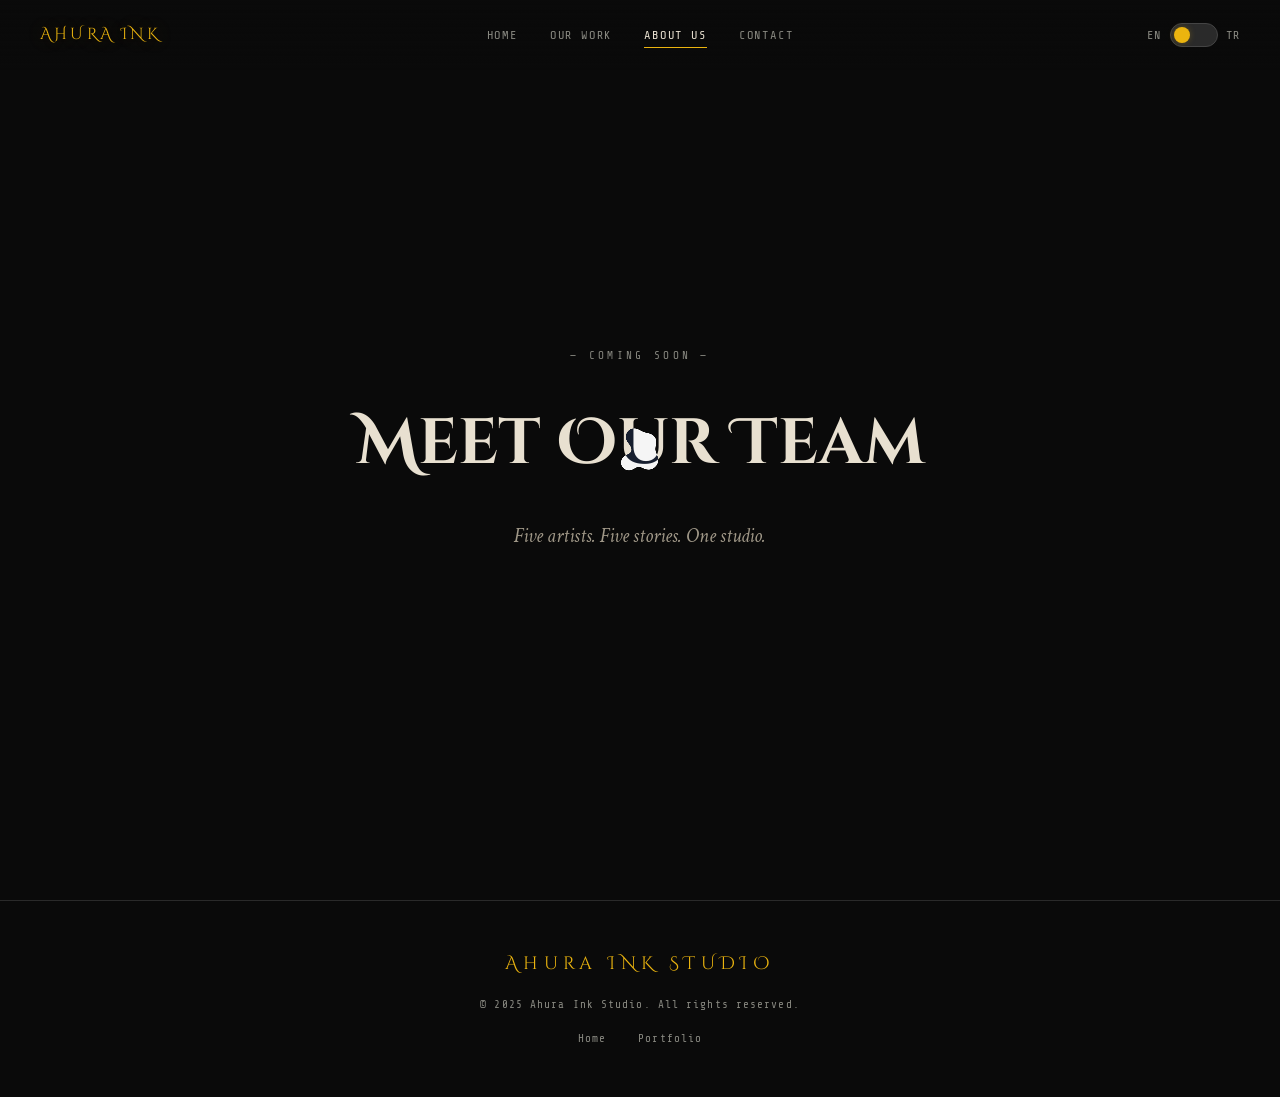
<file: About.html>
<!DOCTYPE html>
<html lang="en">
<head>
  <meta charset="UTF-8" />
  <meta name="viewport" content="width=device-width, initial-scale=1.0" />
  <title>About Us — AHURA INK</title>
  <link rel="stylesheet" href="style.css" />
  <link rel="preconnect" href="https://fonts.googleapis.com" />
  <link href="https://fonts.googleapis.com/css2?family=Cinzel+Decorative:wght@400;700;900&family=Crimson+Text:ital,wght@0,400;0,600;1,400&family=Share+Tech+Mono&display=swap" rel="stylesheet" />
</head>
<body>
  <div id="ink-cursor">
    <svg viewBox="0 0 28 36" xmlns="http://www.w3.org/2000/svg">
      <path id="ink-path" d="M14 2 C14 2 24 12 24 22 C24 29 19.5 34 14 34 C8.5 34 4 29 4 22 C4 12 14 2 14 2 Z"/>
    </svg>
  </div>

  <!-- NAV -->
  <nav class="nav">
    <a href="index.html" class="nav-logo">AHURA INK</a>
    <div class="nav-links">
      <a href="index.html" class="nav-link" data-en="Home" data-tr="Ana Sayfa">Home</a>
      <a href="portfolio.html" class="nav-link" data-en="Our Work" data-tr="Eserlerimiz">Our Work</a>
      <a href="about.html" class="nav-link active" data-en="About Us" data-tr="Hakkımızda">About Us</a>
      <a href="index.html#contact" class="nav-link" data-en="Contact" data-tr="İletişim">Contact</a>
    </div>
    <div class="nav-right">
      <span class="lang-label">EN</span>
      <label class="lang-switch">
        <input type="checkbox" id="langToggle" onchange="toggleLang(this)">
        <span class="lang-slider"></span>
      </label>
      <span class="lang-label">TR</span>
    </div>
    <div class="nav-mobile-right">
      <button class="mobile-lang-btn" id="mobileLangBtn" onclick="toggleMobileLangBtn()">TR</button>
      <button class="burger" onclick="toggleMenu()" aria-label="Menu">&#9776;</button>
    </div>
  </nav>

  <!-- MOBILE MENU -->
  <div class="mobile-menu" id="mobileMenu">
    <a href="index.html" onclick="toggleMenu()" data-en="Home" data-tr="Ana Sayfa">Home</a>
    <a href="portfolio.html" onclick="toggleMenu()" data-en="Our Work" data-tr="Eserlerimiz">Our Work</a>
    <a href="about.html" onclick="toggleMenu()" data-en="About Us" data-tr="Hakkımızda">About Us</a>
    <a href="index.html#contact" onclick="toggleMenu()" data-en="Contact" data-tr="İletişim">Contact</a>
  </div>

  <!-- COMING SOON -->
  <section style="min-height: 100vh; display: flex; align-items: center; justify-content: center; text-align: center; padding: 40px;">
    <div>
      <p style="font-family: var(--font-mono); font-size: 11px; letter-spacing: .3em; color: var(--muted); margin-bottom: 24px;">— COMING SOON —</p>
      <h1 style="font-family: var(--font-display); font-size: clamp(32px, 6vw, 64px); color: var(--text); margin-bottom: 20px;">Meet Our Team</h1>
      <p style="font-family: var(--font-body); font-style: italic; font-size: 20px; color: var(--text-dim);">Five artists. Five stories. One studio.</p>
    </div>
  </section>

  <!-- FOOTER -->
  <footer class="footer">
    <div class="footer-inner">
      <div class="footer-logo">Ahura INK STUDIO</div>
      <p class="footer-copy" data-en="© 2025 Ahura Ink Studio. All rights reserved." data-tr="© 2025 Ahura Ink Studio. Tüm hakları saklıdır.">© 2025 Ahura Ink Studio. All rights reserved.</p>
      <div class="footer-links">
        <a href="index.html" data-en="Home" data-tr="Ana Sayfa">Home</a>
        <a href="portfolio.html" data-en="Portfolio" data-tr="Portfolyo">Portfolio</a>
      </div>
    </div>
  </footer>

  <script src="main.js"></script>
</body>
</html>
</file>
<file: style.css>
/* ===========================
   DARK INK STUDIO — CSS
   Dark Gothic Aesthetic
   =========================== */

:root {
  --black:    #0a0a0a;
  --deep:     #111111;
  --dark:     #1a1a1a;
  --mid:      #2a2a2a;
  --surface:  #1e1e1e;
  --red:      #EBB40F;
  --red-dim:  #a07a08;
  --red-glow: rgba(235,180,15,0.25);
  --gold:     #b8963e;
  --gold-dim: #7a6228;
  --bone:     #d4c9b0;
  --muted:    #888880;
  --text:     #e8e0d0;
  --text-dim: #a09888;
  --font-display: 'Cinzel Decorative', serif;
  --font-body:    'Crimson Text', serif;
  --font-mono:    'Share Tech Mono', monospace;
}

*, *::before, *::after { box-sizing: border-box; margin: 0; padding: 0; }

html { scroll-behavior: smooth; }

body {
  background: var(--black);
  color: var(--text);
  font-family: var(--font-body);
  font-size: 18px;
  line-height: 1.7;
  overflow-x: hidden;
  cursor: none;
}

a { color: inherit; text-decoration: none; }

img { max-width: 100%; display: block; }

/* ===========================
   NOISE OVERLAY
=========================== */
.noise-overlay {
  position: absolute; inset: 0; pointer-events: none; z-index: 1;
  background-image: url("data:image/svg+xml,%3Csvg viewBox='0 0 256 256' xmlns='http://www.w3.org/2000/svg'%3E%3Cfilter id='n'%3E%3CfeTurbulence type='fractalNoise' baseFrequency='0.9' numOctaves='4' stitchTiles='stitch'/%3E%3C/filter%3E%3Crect width='100%25' height='100%25' filter='url(%23n)' opacity='0.04'/%3E%3C/svg%3E");
  background-size: 200px 200px;
  opacity: 0.6;
}

/* ===========================
   LANGUAGE BAR
=========================== */
.lang-bar {
  display: none;
}
.lang-label {
  font-family: var(--font-mono); font-size: 12px; letter-spacing: .1em;
  color: var(--muted);
}
/* Toggle switch — 48x24px */
.lang-switch { position: relative; display: inline-block; width: 48px; height: 24px; cursor: pointer; }
.lang-switch input { opacity: 0; width: 0; height: 0; }
.lang-slider {
  position: absolute; inset: 0; background: var(--mid);
  border-radius: 24px; transition: background .2s;
  border: 1px solid #444;
}
.lang-slider::before {
  content: ''; position: absolute; height: 16px; width: 16px;
  left: 3px; top: 3px; background: var(--red);
  border-radius: 50%; transition: transform .2s;
  box-shadow: 0 0 6px var(--red-glow);
}
.lang-switch input:checked + .lang-slider::before { transform: translateX(24px); }

/* ===========================
   NAV
=========================== */
.nav {
  position: fixed; top: 0; left: 0; right: 0; z-index: 100;
  display: grid; grid-template-columns: 1fr auto 1fr;
  align-items: center;
  padding: 0 40px; height: 70px;
  background: linear-gradient(to bottom, rgba(10,10,10,0.98), rgba(10,10,10,0));
  transition: background .3s;
}
.nav.scrolled {
  background: rgba(10,10,10,0.97);
  border-bottom: 1px solid var(--mid);
}
.nav-logo {
  font-family: var(--font-display); font-size: 16px;
  letter-spacing: .2em; color: var(--red);
  text-shadow: 0 0 20px var(--red-glow);
  justify-self: start;
}
.nav-links { display: flex; gap: 32px; align-items: center; }
.nav-link {
  font-family: var(--font-mono); font-size: 12px; letter-spacing: .15em;
  text-transform: uppercase; color: var(--muted);
  transition: color .2s; position: relative;
}
.nav-link::after {
  content: ''; position: absolute; bottom: -3px; left: 0; right: 100%;
  height: 1px; background: var(--red); transition: right .3s;
}
.nav-link:hover, .nav-link.active { color: var(--text); }
.nav-link:hover::after, .nav-link.active::after { right: 0; }
.nav-right {
  display: flex; align-items: center; gap: 8px;
  justify-self: end;
}
.burger {
  display: none; background: none; border: none;
  color: var(--text); font-size: 20px; cursor: pointer; padding: 0;
}
.mobile-lang-btn {
  display: none;
  font-family: var(--font-mono); font-size: 12px; letter-spacing: .15em;
  text-transform: uppercase; color: var(--text);
  background: none; border: none; cursor: pointer;
  padding: 0;
}
.nav-mobile-right { display: none; }
.nav-right-mobile {
  display: none; align-items: center; gap: 12px;
}
.lang-bar-mobile {
  display: flex; align-items: center; gap: 6px;
}

/* ===========================
   MOBILE MENU
=========================== */
.mobile-menu {
  display: none; flex-direction: column;
  position: fixed; inset: 0; z-index: 99;
  background: rgba(10,10,10,0.98);
  align-items: flex-end; justify-content: center;
  gap: 32px; padding: 0 40px;
}
.mobile-menu.open { display: flex; }
.mobile-menu a {
  font-family: var(--font-display); font-size: 22px;
  color: var(--text); letter-spacing: .1em;
  transition: color .2s;
}
.mobile-menu a:hover { color: var(--red); }

/* ===========================
   BUTTONS
=========================== */
.btn-primary {
  display: inline-block;
  background: var(--red); color: #000;
  font-family: var(--font-mono); font-size: 12px; font-weight: 700; letter-spacing: .15em;
  text-transform: uppercase; padding: 14px 32px;
  border: 1px solid var(--red); border-radius: 50px;
  transition: all .25s; position: relative; overflow: hidden;
}
.btn-primary::before {
  content: ''; position: absolute; inset: 0;
  background: rgba(255,255,255,0.08);
  transform: translateX(-100%); transition: transform .3s;
}
.btn-primary:hover { background: transparent; color: var(--red); }
.btn-primary:hover::before { transform: translateX(0); }

.btn-ghost {
  display: inline-block;
  background: transparent; color: var(--text);
  font-family: var(--font-mono); font-size: 12px; font-weight: 700; letter-spacing: .15em;
  text-transform: uppercase; padding: 14px 32px;
  border: 1px solid var(--mid); border-radius: 50px;
  transition: all .25s;
}
.btn-ghost:hover { border-color: var(--red); color: var(--red); }

/* ===========================
   HERO
=========================== */
.hero {
  min-height: 100vh; display: flex; align-items: center; justify-content: center;
  position: relative; overflow: hidden;
  background: var(--black);
}
.hero-bg {
  position: absolute; inset: 0;
  background-image: url('Hero_BG.jpg');
  background-size: cover;
  background-position: center center;
  background-repeat: no-repeat;
  opacity: 0.75;
  z-index: 0;
}
.hero-bg::after {
  content: '';
  position: absolute; inset: 0;
  background: radial-gradient(ellipse at center top, rgba(18,14,0,0.6) 0%, rgba(10,10,10,0.85) 70%);
  z-index: 1;
}
.skull-deco {
  position: absolute; font-size: 300px; opacity: 0.03;
  pointer-events: none; user-select: none;
  animation: float 8s ease-in-out infinite;
  z-index: 2;
}
.skull-1 { top: -80px; left: -80px; animation-delay: 0s; }
.skull-2 { bottom: -80px; right: -80px; animation-delay: 4s; }

@keyframes float {
  0%, 100% { transform: translateY(0) rotate(-5deg); }
  50%       { transform: translateY(-20px) rotate(5deg); }
}

.hero-line-top {
  width: 1px; height: 60px; margin: 0 auto 20px;
  background: linear-gradient(to bottom, transparent, var(--red));
}
.hero-line-bottom {
  width: 1px; height: 60px; margin: 20px auto 0;
  background: linear-gradient(to bottom, var(--muted), transparent);
}

.hero-content {
  position: relative; z-index: 2; text-align: center;
  padding: 0 20px; max-width: 800px;
}
.hero-sub {
  font-family: var(--font-mono); font-size: 11px; letter-spacing: .3em;
  color: var(--muted); margin-bottom: 24px;
  animation: fadeUp .8s ease both;
}
.hero-title {
  font-family: var(--font-display); font-size: clamp(56px, 12vw, 120px);
  line-height: 1; letter-spacing: .05em; color: var(--text);
  text-shadow: 0 0 60px rgba(200,50,40,0.2);
  animation: fadeUp .8s ease .2s both;
}
.title-accent {
  color: var(--red);
  text-shadow: 0 0 40px var(--red-glow), 0 0 80px rgba(192,57,43,0.1);
}
.hero-tagline {
  font-family: var(--font-body); font-style: italic; font-size: 22px;
  color: var(--text-dim); margin: 24px 0 40px;
  animation: fadeUp .8s ease .4s both;
}
.hero-cta {
  display: flex; gap: 16px; justify-content: center; flex-wrap: wrap;
  animation: fadeUp .8s ease .6s both;
}
.scroll-line {
  width: 1px; height: 40px; background: linear-gradient(to bottom, var(--muted), transparent);
}
@keyframes fadeUp {
  from { opacity:0; transform: translateY(30px); }
  to   { opacity:1; transform: translateY(0); }
}
@keyframes fadeIn {
  from { opacity:0; } to { opacity:1; }
}

/* ===========================
   SECTION HEADERS
=========================== */
.section-header {
  display: flex; align-items: center; gap: 24px;
  margin-bottom: 60px; padding: 0 40px;
  justify-content: center;
}
.section-header h2 {
  font-family: var(--font-display); font-size: clamp(18px, 3vw, 26px);
  letter-spacing: .2em; white-space: nowrap; color: var(--text);
  text-align: center;
}
.section-line {
  flex: 1; height: 1px;
  background: linear-gradient(to right, transparent, var(--mid), transparent);
}
.section-tag {
  font-family: var(--font-mono); font-size: 10px; letter-spacing: .3em;
  color: var(--red); margin-bottom: 16px; display: block;
}

/* ===========================
   STYLES SECTION — SPECIALTY CARDS
=========================== */
.styles-section {
  padding: 100px 40px;
  background: var(--deep);
  border-top: 1px solid var(--mid);
  border-bottom: 1px solid var(--mid);
}
.styles-section .section-header {
  padding: 0;
  margin-bottom: 40px;
}
.specialty-grid {
  display: grid;
  grid-template-columns: repeat(4, 1fr);
  gap: 3px;
  max-width: 1200px; margin: 0 auto;
}
.specialty-card {
  position: relative;
  overflow: hidden;
  cursor: pointer;
  aspect-ratio: 1/1;
  background: var(--dark);
  border: none;
  transition: transform .45s cubic-bezier(0.25, 0.46, 0.45, 0.94);
}
.specialty-card:hover { transform: scale(0.96); }

.specialty-img-wrap {
  position: absolute; inset: 0;
  overflow: hidden;
}
.specialty-img {
  width: 100%; height: 100%;
  background-color: #ffffff;
  background-size: cover;
  background-position: center;
  transform: scale(1);
  transition: transform .5s cubic-bezier(0.25, 0.46, 0.45, 0.94);
}
.specialty-card:hover .specialty-img { transform: scale(1.08); }

.specialty-footer {
  position: absolute; bottom: 0; left: 0; right: 0;
  padding: 56px 16px 18px;
  background: linear-gradient(to bottom, rgba(0,0,0,0) 0%, rgba(0,0,0,0.82) 100%);
  display: flex; align-items: flex-end; justify-content: center;
}
.specialty-footer::after {
  content: '';
  position: absolute; bottom: 0; left: 0; right: 0;
  height: 3px;
  background: var(--red);
  transform: scaleX(0);
  transform-origin: center;
  transition: transform .35s ease;
}
.specialty-card:hover .specialty-footer::after { transform: scaleX(1); }

.specialty-title {
  font-family: var(--font-display);
  font-size: 12px; font-weight: 400;
  letter-spacing: .08em;
  color: #ffffff;
  text-align: center;
  text-shadow: 0 1px 6px rgba(0,0,0,0.8);
  transition: color .3s ease;
}
.specialty-card:hover .specialty-title { color: var(--red); }

.specialty-arrow-wrap { display: none; }
.specialty-arrow { display: none; }

@media (max-width: 900px) {
  .specialty-grid { grid-template-columns: repeat(2, 1fr); }
}
@media (max-width: 640px) {
  .specialty-grid { grid-template-columns: repeat(2, 1fr); }
  .specialty-title { font-size: 10px; }
}

/* ===========================
   ABOUT SECTION
=========================== */
.about-section {
  padding: 100px 40px 100px 40px;
  overflow: hidden;
}
.about-grid {
  display: grid; grid-template-columns: 1fr 1fr;
  gap: 0; align-items: stretch;
  max-width: 1200px; margin: 0 auto;
}
.about-text {
  padding-right: 60px;
}
.about-text h2 {
  font-family: var(--font-display); font-size: clamp(24px, 3.5vw, 38px);
  line-height: 1.2; color: var(--text); margin-bottom: 24px;
}
.about-text p {
  font-size: 17px; color: var(--text-dim); line-height: 1.8;
  margin-bottom: 20px;
}
.about-stats {
  display: flex; gap: 0; margin-top: 40px;
  padding-top: 40px; border-top: 1px solid var(--mid);
}
.about-stats--mobile { display: none; }
.about-stats--desktop { display: flex; }
.stat {
  flex: 1;
  display: flex; flex-direction: column;
  align-items: center; justify-content: center;
  text-align: center;
  padding: 0 12px;
  border-right: 1px solid var(--mid);
}
.stat:last-child { border-right: none; }
.stat-num {
  font-family: var(--font-display); font-size: 36px; color: var(--red);
  line-height: 1;
}
.stat-label {
  font-family: var(--font-mono); font-size: 11px; letter-spacing: .1em;
  color: var(--muted); margin-top: 6px; text-align: center;
}
.about-cta {
  margin-top: 32px;
  margin-bottom: 0;
}
.about-visual {
  display: flex; align-items: stretch;
}
.about-photo {
  width: 100%; height: 100%;
  min-height: 560px;
  display: flex; align-items: stretch;
}
.about-photo img {
  width: 100%; height: 100%;
  object-fit: cover;
  object-position: center;
  display: block;
}
.about-photo--mobile { display: none; }
.about-img-mobile {
  display: none;
  width: 100%;
  margin: 28px 0 0 0;
}
.about-img-mobile img {
  width: 100%;
  height: auto;
  display: block;
}

/* ===========================
   PROCESS SECTION
=========================== */
/* ===========================
   PROCESS SECTION
=========================== */
.process-section {
  background: var(--deep);
  border-top: 1px solid var(--mid);
  border-bottom: 1px solid var(--mid);
  padding: 80px 40px;
}
.process-header {
  display: flex; align-items: center; gap: 24px;
  max-width: 1200px; margin: 0 auto 56px;
}
.process-header h2 {
  font-family: var(--font-display);
  font-size: 26px; font-weight: 700;
  letter-spacing: 5.2px; color: var(--text);
  white-space: nowrap;
}
.process-divider {
  flex: 1; height: 1px;
  background: linear-gradient(90deg, transparent 0%, var(--mid) 50%, transparent 100%);
}
.process-steps {
  display: flex; flex-direction: row;
  align-items: stretch;
  max-width: 1200px; margin: 0 auto;
}
.process-step {
  flex: 1;
  display: flex; flex-direction: row;
  align-items: center;
  gap: 8px;
  padding: 12px;
  border-radius: 24px;
  min-height: 160px;
}
.process-step-divider {
  display: block;
  width: 1px; align-self: stretch;
  background: linear-gradient(to bottom, transparent 0%, #888880 50%, transparent 100%);
  flex-shrink: 0;
}
.step-svg {
  height: 86px;
  width: auto;
  flex-shrink: 0;
  display: block;
}
.step-text {
  display: flex; flex-direction: column;
  gap: 4px; flex: 1;
}
.process-step h4 {
  font-family: var(--font-display);
  font-size: 13px; font-weight: 700;
  letter-spacing: 1.3px;
  color: var(--red);
  line-height: 22px;
  margin: 0;
}
.process-step p {
  font-family: var(--font-body);
  font-size: 15px; font-weight: 400;
  line-height: 24px;
  color: var(--text-dim);
  margin: 0;
}
.process-arrow { display: none; }

@media (max-width: 900px) {
  .process-steps {
    flex-direction: column;
    align-items: stretch;
    gap: 0;
  }
  .process-step {
    min-height: auto;
    padding: 28px 12px;
  }
  .process-step-divider {
    display: block;
    width: auto; height: 1px; align-self: auto;
    background: linear-gradient(to right, transparent 0%, #888880 50%, transparent 100%);
    margin: 0;
  }
  .step-svg {
    height: 64px;
    width: 80px;
    object-fit: contain;
    object-position: center;
    flex-shrink: 0;
  }
}
@media (max-width: 640px) {
  .process-section { padding: 60px 20px; }
  .process-header { margin-bottom: 36px; }
  .process-header h2 { font-size: 18px; letter-spacing: 3px; }
  .step-svg {
    height: 56px;
    width: 80px;
    object-fit: contain;
    object-position: center;
  }
}

/* ===========================
   CONTACT SECTION
=========================== */
.contact-section {
  padding: 100px 40px;
  max-width: 1200px; margin: 0 auto;
}
.contact-grid {
  display: grid; grid-template-columns: 1fr 1fr;
  gap: 80px; align-items: start;
}
.contact-info h2 {
  font-family: var(--font-display); font-size: clamp(22px, 3vw, 36px);
  line-height: 1.2; margin-bottom: 40px; color: var(--text);
}
.contact-details { display: flex; flex-direction: column; gap: 24px; }
.contact-item { display: flex; gap: 16px; align-items: flex-start; }
.contact-icon { font-size: 20px; margin-top: 2px; flex-shrink: 0; }
.contact-item strong {
  display: block; font-family: var(--font-mono); font-size: 11px;
  letter-spacing: .1em; color: var(--red); margin-bottom: 4px;
}
.contact-item p { font-size: 16px; color: var(--text-dim); }

.contact-form { display: flex; flex-direction: column; gap: 20px; }
.form-group { display: flex; flex-direction: column; gap: 8px; }
.form-group label {
  font-family: var(--font-mono); font-size: 11px; letter-spacing: .1em;
  color: var(--muted);
}
.form-group input, .form-group textarea {
  background: var(--deep); border: 1px solid var(--mid);
  color: var(--text); font-family: var(--font-body); font-size: 16px;
  padding: 12px 16px; outline: none; resize: none;
  border-radius: 8px;
  transition: border-color .2s;
}
.form-group input:focus, .form-group textarea:focus { border-color: var(--red); }
.form-group input::placeholder, .form-group textarea::placeholder { color: var(--mid); }
.form-group input.error, .form-group textarea.error { border-color: #e05555; }
.field-error {
  display: none; font-family: var(--font-mono); font-size: 11px;
  color: #e05555; letter-spacing: .04em;
}
.field-error.visible { display: block; }
.form-success {
  display: none; font-family: var(--font-mono); font-size: 12px;
  color: var(--gold); letter-spacing: .05em;
}
.form-success.visible { display: block; }

.contact-desc {
  font-size: 16px; color: var(--text-dim); line-height: 1.6;
}
.contact-link {
  font-size: 16px; color: var(--text-dim);
  text-decoration: none; line-height: 1.6;
  transition: color .2s;
}
.contact-link:hover { color: var(--red); }
.map-section {
  width: 100%;
  height: 400px;
  display: block;
  overflow: hidden;
  border-top: 1px solid var(--mid);
}
.map-section iframe {
  width: 100%;
  height: 400px;
  display: block;
  border: 0;
}

/* Contact form toggle */
.contact-toggle {
  display: flex; gap: 0; margin-bottom: 8px;
  border: 1px solid var(--mid); border-radius: 8px; overflow: hidden;
}
.toggle-btn {
  flex: 1; padding: 10px 16px;
  font-family: var(--font-mono); font-size: 11px; letter-spacing: .1em;
  background: none; border: none;
  color: var(--muted); cursor: pointer; transition: all .2s;
}
.toggle-btn:first-child { border-right: 1px solid var(--mid); }
.toggle-btn.active {
  background: var(--surface); color: var(--red);
}

/* Phone input */
.phone-input-wrap {
  display: flex; gap: 8px;
}
.country-select-wrap { position: relative; flex-shrink: 0; }
.country-btn {
  display: flex; align-items: center; gap: 6px;
  padding: 12px 10px;
  background: var(--surface); border: 1px solid var(--mid);
  border-radius: 8px; color: var(--text);
  cursor: pointer; height: 100%;
  font-family: var(--font-mono); font-size: 13px;
}
.flag-img { width: 24px; height: 16px; object-fit: cover; border-radius: 2px; }
.caret { font-size: 10px; color: var(--muted); }
.country-dropdown {
  position: absolute; top: calc(100% + 4px); left: 0; z-index: 200;
  width: 280px; max-height: 300px;
  background: var(--dark); border: 1px solid var(--mid);
  border-radius: 8px; overflow: hidden;
  display: flex; flex-direction: column;
}
.country-search {
  padding: 10px 12px; background: var(--surface);
  border: none; border-bottom: 1px solid var(--mid);
  color: var(--text); font-family: var(--font-mono); font-size: 12px;
  outline: none;
}
.country-list { overflow-y: auto; flex: 1; }
.country-option {
  display: flex; align-items: center; gap: 10px;
  padding: 8px 12px; cursor: pointer;
  font-family: var(--font-mono); font-size: 12px; color: var(--text);
  transition: background .15s;
}
.country-option:hover { background: var(--surface); }
.country-option .flag-img { width: 24px; height: 16px; border-radius: 2px; }
.phone-input-wrap input[type="tel"] { flex: 1; border-radius: 8px; }

/* File attachment */
.attachment-area { margin-top: 8px; }
.attach-btn {
  display: inline-flex; align-items: center; gap: 8px;
  padding: 8px 14px;
  border: 1px dashed var(--mid); color: var(--muted);
  font-family: var(--font-mono); font-size: 11px; letter-spacing: .05em;
  cursor: pointer; transition: all .2s;
}
.attach-btn:hover { border-color: var(--red); color: var(--red); }
.file-list { margin-top: 8px; display: flex; flex-direction: column; gap: 4px; }
.file-item {
  display: flex; align-items: center; justify-content: space-between;
  padding: 6px 10px;
  background: var(--surface); border: 1px solid var(--mid);
  font-family: var(--font-mono); font-size: 11px; color: var(--text-dim);
}
.file-remove {
  background: none; border: none; color: var(--muted);
  cursor: pointer; font-size: 14px; padding: 0 0 0 8px;
  transition: color .2s;
}
.file-remove:hover { color: var(--red); }

/* ===========================
   FORM POPUP
=========================== */
.form-popup-overlay {
  display: none;
  position: fixed; inset: 0; z-index: 9999;
  background: rgba(0,0,0,0.7);
  align-items: center; justify-content: center;
  backdrop-filter: blur(4px);
}
.form-popup-overlay.open { display: flex; animation: fadeIn .25s ease; }
.form-popup {
  position: relative;
  background: var(--dark);
  border: 1px solid var(--mid);
  padding: 48px 40px 40px;
  max-width: 420px; width: 90%;
  text-align: center;
  animation: popupIn .3s cubic-bezier(0.34, 1.56, 0.64, 1);
}
@keyframes popupIn {
  from { transform: scale(0.85); opacity: 0; }
  to   { transform: scale(1);    opacity: 1; }
}
.form-popup-close {
  position: absolute; top: 16px; right: 20px;
  background: none; border: none;
  color: var(--muted); font-size: 18px;
  cursor: pointer; transition: color .2s;
  line-height: 1;
}
.form-popup-close:hover { color: var(--text); }
.form-popup-icon {
  font-size: 40px; margin-bottom: 16px; line-height: 1;
}
.form-popup-title {
  font-family: var(--font-display);
  font-size: 18px; font-weight: 700;
  letter-spacing: .1em; color: var(--text);
  margin-bottom: 12px;
}
.form-popup-title.success { color: var(--red); }
.form-popup-title.error   { color: #e05555; }
.form-popup-desc {
  font-family: var(--font-body);
  font-size: 16px; line-height: 1.7;
  color: var(--text-dim);
}
.form-popup-desc .popup-name { color: var(--red); font-style: italic; }

/* ===========================
   FOOTER
=========================== */
.footer {
  background: var(--black);
  border-top: 1px solid var(--mid);
  padding: 48px 40px;
}
.footer-inner {
  max-width: 1200px; margin: 0 auto;
  display: flex; flex-direction: column; align-items: center; gap: 16px;
  text-align: center;
}
.footer-logo {
  font-family: var(--font-display); font-size: 18px;
  letter-spacing: .3em; color: var(--red);
}
.footer-copy {
  font-family: var(--font-mono); font-size: 11px;
  letter-spacing: .1em; color: var(--muted);
}
.footer-links { display: flex; gap: 32px; }
.footer-links a {
  font-family: var(--font-mono); font-size: 11px;
  letter-spacing: .1em; color: var(--muted);
  transition: color .2s;
}
.footer-links a:hover { color: var(--red); }

/* ===========================
   PAGE HEADER (Portfolio)
=========================== */
.page-header {
  min-height: 50vh; display: flex; flex-direction: column;
  align-items: center; justify-content: center;
  position: relative; overflow: hidden;
  background: radial-gradient(ellipse at center, #120e00 0%, var(--black) 70%);
  text-align: center; padding: 120px 40px 80px;
}
.page-title {
  font-family: var(--font-display); font-size: clamp(40px, 8vw, 90px);
  letter-spacing: .2em; color: var(--text); position: relative; z-index: 2;
  animation: fadeUp .8s ease .2s both;
}
.page-subtitle {
  font-family: var(--font-body); font-style: italic; font-size: 20px;
  color: var(--text-dim); margin-top: 16px; position: relative; z-index: 2;
  animation: fadeUp .8s ease .4s both;
}

/* ===========================
   FILTER BAR
=========================== */
.filter-bar {
  display: flex; gap: 2px; justify-content: center; flex-wrap: wrap;
  padding: 32px 40px;
  background: var(--deep); border-bottom: 1px solid var(--mid);
  position: sticky; top: 70px; z-index: 50;
  transition: background .3s, border-color .3s, backdrop-filter .3s;
}
.filter-bar.is-stuck {
  background: rgba(17, 17, 17, 0.30);
  backdrop-filter: blur(14px);
  -webkit-backdrop-filter: blur(14px);
  border-bottom-color: rgba(42, 42, 42, 0.3);
  padding-top: 16px;
  padding-bottom: 16px;
}
.filter-btn {
  background: var(--dark); border: 1px solid var(--mid);
  color: var(--muted); font-family: var(--font-mono);
  font-size: 11px; letter-spacing: .12em; text-transform: uppercase;
  padding: 10px 20px; cursor: pointer; transition: all .2s;
}
.filter-btn:hover { border-color: var(--red); color: var(--text); }
.filter-btn.active { background: var(--red); border-color: var(--red); color: #000; }

/* ===========================
   GALLERY
=========================== */
.gallery-section { padding: 60px 40px 100px; }
.gallery-grid {
  display: grid;
  grid-template-columns: repeat(auto-fill, minmax(240px, 1fr));
  gap: 4px; max-width: 1200px; margin: 0 auto;
}

.gallery-item {
  position: relative; overflow: hidden; cursor: pointer;
  background: var(--dark);
  aspect-ratio: 9 / 16;
  transition: transform .3s;
}
.gallery-item:hover { z-index: 2; transform: scale(1.02); }

.gallery-item img {
  width: 100%; height: 100%;
  object-fit: cover; object-position: center;
  display: block;
  transition: transform .5s ease;
}
.gallery-item:hover img { transform: scale(1.06); }

.gallery-thumb {
  width: 100%; height: 100%;
  display: flex; align-items: center; justify-content: center;
}
/* Placeholder backgrounds until real photos are added */
.gothic-1     { background: linear-gradient(135deg, #1a0505 0%, #2d0f0f 100%); }
.gothic-2     { background: linear-gradient(135deg, #110812 0%, #21122a 100%); }
.gothic-3     { background: linear-gradient(135deg, #0a0a15 0%, #161628 100%); }
.gothic-4     { background: linear-gradient(135deg, #150505 0%, #1e0a0a 100%); }
.blackgrey-1  { background: linear-gradient(135deg, #111 0%, #222 100%); }
.blackgrey-2  { background: linear-gradient(135deg, #0f0f0f 0%, #1c1c1c 100%); }
.blackgrey-3  { background: linear-gradient(135deg, #0d0d12 0%, #18181f 100%); }
.neo-1        { background: linear-gradient(135deg, #120a03 0%, #1e1005 100%); }
.neo-2        { background: linear-gradient(135deg, #120508 0%, #200a10 100%); }
.neo-3        { background: linear-gradient(135deg, #0a0a12 0%, #15152a 100%); }
.fineline-1   { background: linear-gradient(135deg, #0d1010 0%, #161e1e 100%); }
.fineline-2   { background: linear-gradient(135deg, #100d10 0%, #1a1520 100%); }

.thumb-placeholder {
  font-size: 64px; opacity: 0.15; filter: grayscale(1);
  transition: opacity .3s;
}
.gallery-item:hover .thumb-placeholder { opacity: 0.3; }

.gallery-overlay {
  position: absolute; bottom: 0; left: 0; right: 0;
  padding: 32px 16px 18px;
  background: linear-gradient(to top, rgba(0,0,0,0.92) 0%, transparent 100%);
  display: flex; flex-direction: column; gap: 6px;
  transform: translateY(8px); opacity: 0;
  transition: all .3s;
}
.gallery-item:hover .gallery-overlay { opacity: 1; transform: translateY(0); }
.gallery-cats {
  font-family: var(--font-mono); font-size: 10px; letter-spacing: .12em;
  color: var(--red); text-transform: uppercase;
  /* multiple categories separated by · in the HTML */
}
.gallery-id {
  font-family: var(--font-display); font-size: 20px; color: var(--text);
  letter-spacing: .08em;
}
.gallery-item.hidden { display: none; }

/* ===========================
   LIGHTBOX
=========================== */
.lightbox {
  display: none; position: fixed; inset: 0; z-index: 999;
  background: rgba(0,0,0,0.95); align-items: center; justify-content: center;
  cursor: pointer;
}
.lightbox.open { display: flex; animation: fadeIn .3s ease; }
.lightbox-close {
  display: none; /* desktop: no close button — click the dark overlay to close */
  position: absolute; top: 24px; right: 32px;
  background: none; border: none; color: var(--text);
  font-size: 24px; cursor: pointer; opacity: 0.6; transition: opacity .2s;
}
.lightbox-close:hover { opacity: 1; }
.lightbox-content {
  display: flex; gap: 40px; align-items: center;
  cursor: default; padding: 40px; max-width: 900px;
}

/* Image frame */
.lightbox-image {
  position: relative;
  height: min(80vh, 640px);
  aspect-ratio: 9 / 16;
  background: var(--dark);
  border: 1px solid var(--mid);
  overflow: hidden;
  flex-shrink: 0;
  cursor: crosshair;
}
.lightbox-image img {
  width: 100%; height: 100%;
  object-fit: cover; display: block;
  user-select: none; -webkit-user-select: none;
  pointer-events: none;
}

/* ID badge — sits in info panel beside chips (mobile only; desktop uses lightbox-title) */
.lightbox-id-badge {
  display: none; /* shown on mobile via media query */
  font-family: var(--font-display); font-size: 24px; color: var(--text);
  letter-spacing: .06em; line-height: 1;
  flex-shrink: 0; white-space: nowrap;
}

/* Row that holds chips + ID badge */
.lightbox-meta-row {
  display: flex; align-items: flex-end;
  justify-content: space-between; gap: 12px;
}

/* Magnifying glass lens — fixed over the entire lightbox, never clipped */
.lightbox-lens {
  position: fixed; z-index: 1001;
  width: 240px; height: 240px;
  border-radius: 50%;
  pointer-events: none;
  display: none; /* shown by JS on mousemove */
  box-shadow: 0 4px 32px rgba(0,0,0,0.7);
  background-repeat: no-repeat;
}

/* Hide the ink cursor while the magnifier is active */
body.lens-active #ink-cursor { opacity: 0; }

/* Info panel beside the image */
.lightbox-info {
  display: flex; flex-direction: column; gap: 16px;
}

/* Design ID title (desktop) */
.lightbox-title {
  font-family: var(--font-display); font-size: 24px; color: var(--text);
}

/* Category chips */
.lightbox-chips {
  display: flex; flex-wrap: wrap; gap: 8px;
}
.lightbox-chip {
  font-family: var(--font-mono); font-size: 10px; letter-spacing: .1em;
  text-transform: uppercase; color: var(--text);
  background: rgba(0,0,0,0.30);
  padding: 5px 12px; border-radius: 20px;
  border: 1px solid rgba(255,255,255,0.12);
  cursor: pointer;
  transition: background .2s, border-color .2s;
}
.lightbox-chip:hover {
  background: rgba(235,180,15,0.15);
  border-color: rgba(235,180,15,0.4);
  color: var(--red);
}

/* Book button — desktop: fully rounded like other buttons */
.lightbox-book-btn {
  width: 100%;
  /* inherits border-radius: 50px from .btn-primary */
}

/* ===========================
   PORTFOLIO CTA
=========================== */
.portfolio-cta {
  text-align: center; padding: 100px 40px;
  position: relative; overflow: hidden;
  background: radial-gradient(ellipse at center, #12100 0%, var(--black) 70%);
  border-top: 1px solid var(--mid);
}
.portfolio-cta h2 {
  font-family: var(--font-display); font-size: clamp(24px, 4vw, 44px);
  color: var(--text); margin-bottom: 16px; position: relative; z-index: 2;
}
.portfolio-cta p {
  font-style: italic; font-size: 20px; color: var(--text-dim);
  margin-bottom: 36px; position: relative; z-index: 2;
}

/* ===========================
   BOOKING POPUP
=========================== */
.booking-overlay {
  display: none;
  position: fixed; inset: 0; z-index: 9998;
  background: rgba(0,0,0,0.82);
  align-items: center; justify-content: center;
  backdrop-filter: blur(4px);
  overflow-y: auto; padding: 40px 20px;
}
.booking-overlay.open { display: flex; animation: fadeIn .25s ease; }
.booking-popup {
  position: relative;
  background: var(--dark); border: 1px solid var(--mid);
  padding: 48px 36px 36px;
  max-width: 480px; width: 100%;
  animation: popupIn .3s cubic-bezier(0.34, 1.56, 0.64, 1);
}
.booking-close {
  position: absolute; top: 16px; right: 20px;
  background: none; border: none;
  color: var(--muted); font-size: 18px;
  cursor: pointer; transition: color .2s; line-height: 1;
}
.booking-close:hover { color: var(--text); }
.booking-design-badge {
  display: flex; align-items: center; gap: 14px;
  padding: 12px 16px;
  background: var(--surface); border: 1px solid var(--mid);
  margin-bottom: 24px;
}
.booking-design-badge .badge-id {
  font-family: var(--font-display); font-size: 22px; color: var(--red);
  line-height: 1;
}
.booking-design-badge .badge-cats {
  font-family: var(--font-mono); font-size: 10px; letter-spacing: .12em;
  color: var(--muted); text-transform: uppercase; line-height: 1.4;
}
.booking-title {
  font-family: var(--font-display); font-size: 16px; font-weight: 700;
  letter-spacing: .15em; color: var(--text); margin-bottom: 24px;
}
.booking-form { display: flex; flex-direction: column; gap: 20px; }

/* ===========================
   SCROLL ANIMATIONS
=========================== */
.reveal {
  opacity: 0; transform: translateY(24px);
  transition: opacity .7s ease, transform .7s ease;
}
.reveal.visible { opacity: 1; transform: translateY(0); }

/* ===========================
   RESPONSIVE
=========================== */
@media (max-width: 900px) {
  .about-section { padding: 60px 40px; }
  .about-grid { grid-template-columns: 1fr; gap: 0; max-width: 100%; margin: 0; }
  .about-text { padding-right: 0; padding-left: 0; }
  .about-visual { display: none; }
  .about-img-mobile { display: block; }
  .about-stats--mobile {
    display: flex;
    width: 100%;
    margin-top: 0; margin-bottom: 32px;
    padding-top: 0; border-top: none;
    padding-bottom: 32px; border-bottom: 1px solid var(--mid);
  }
  .about-stats--mobile .stat {
    flex: 1;
    display: flex; flex-direction: column;
    align-items: center; justify-content: center;
    text-align: center;
  }
  .about-stats--desktop { display: none; }
  .contact-grid { grid-template-columns: 1fr; gap: 48px; }
  .process-steps { flex-direction: column; align-items: center; }
  /* gallery items are uniform portrait cards — no span overrides needed */
}
@media (max-width: 640px) {
  .nav { padding: 0 20px; display: flex; justify-content: space-between; align-items: center; }
  .nav-links { display: none; }
  .nav-right { display: none; }
  .burger { display: block; }
  .mobile-lang-btn { display: block; }
  .nav-mobile-right { display: flex; align-items: center; gap: 12px; }
  .hero-title { font-size: clamp(44px, 15vw, 80px); }
  .hero-cta { flex-direction: column; align-items: stretch; }
  .hero-cta .btn-primary,
  .hero-cta .btn-ghost { text-align: center; }
  .styles-section, .contact-section,
  .process-section, .gallery-section { padding: 60px 20px; }
  .about-section { padding: 60px 20px; }
  .about-text { padding-right: 0; padding-left: 0; }
  .section-header { padding: 0 20px; }
  .filter-bar {
    flex-wrap: nowrap;
    overflow-x: auto;
    justify-content: flex-start;
    padding: 14px 16px;
    gap: 6px;
    scrollbar-width: none;
  }
  .filter-bar::-webkit-scrollbar { display: none; }
  .filter-btn {
    flex-shrink: 0;
    white-space: nowrap;
    font-size: 10px;
    padding: 8px 14px;
  }
  .gallery-grid { grid-template-columns: 1fr 1fr; }
  /* Lightbox — full-screen on mobile */
  .lightbox { align-items: stretch; justify-content: stretch; }
  .lightbox-content {
    flex-direction: column; padding: 0;
    width: 100vw; height: 100vh;
    position: relative; gap: 0; align-items: stretch;
    overflow: hidden;
  }
  /* Image fills entire screen */
  .lightbox-image {
    position: absolute; inset: 0;
    width: 100%; height: 100%;
    aspect-ratio: unset; max-height: none;
    border: none; cursor: default;
  }
  /* Close button visible above everything */
  .lightbox-close {
    display: block;
    position: fixed; top: 20px; right: 20px;
    z-index: 1001;
  }
  /* No magnifier on touch */
  .lightbox-lens { display: none !important; }
  /* Show ID badge in info panel beside chips */
  .lightbox-id-badge { display: block; }
  /* Hide desktop title on mobile */
  .lightbox-title { display: none; }
  /* Info panel: gradient overlay at very bottom */
  .lightbox-info {
    position: absolute; bottom: 0; left: 0; right: 0; z-index: 10;
    padding: 60px 0 0;
    background: linear-gradient(to top, rgba(0,0,0,0.88) 55%, transparent 100%);
    gap: 10px;
  }
  /* Chips: wrap up to 3 rows max */
  .lightbox-chips {
    gap: 6px; flex-wrap: wrap;
    max-height: calc(3 * 26px + 2 * 6px); overflow: hidden;
  }
  /* Meta row: chips on left, ID on right, with side padding */
  .lightbox-meta-row { padding: 0 14px; align-items: center; }
  /* Button: TL+TR rounded, flush to bottom edge, no gap */
  .lightbox-book-btn {
    border-radius: 50px 50px 0 0 !important;
    margin: 0; display: block; width: 100%;
  }
  .about-stats { gap: 24px; }
  .stat-num { font-size: 28px; }

  .hero-line-top {
    position: relative;
    margin: 0 auto 20px;
  }
}

/* ===========================
   PERSIAN DECO (Hero)
=========================== */
.persian-deco {
  position: absolute; pointer-events: none; user-select: none;
  color: var(--red); opacity: 0.04;
  animation: float 10s ease-in-out infinite;
}
.persian-1 { top: -40px; left: -60px; width: 320px; height: 320px; animation-delay: 0s; }
.persian-2 { bottom: -40px; right: -40px; width: 280px; height: 280px; animation-delay: 5s; opacity: 0.03; }

/* Faravahar in about frame */
.faravahar-svg { width: 160px; height: 180px; display: block; }

/* Contact icon SVG sizing */
.contact-icon svg { display: block; }
.contact-icon { display: flex; align-items: center; justify-content: center; width: 24px; height: 24px; flex-shrink: 0; margin-top: 2px; }

/* ===========================
   INK CURSOR
=========================== */
* { cursor: none !important; }
#ink-cursor {
  position: fixed;
  top: 0; left: 0;
  width: 56px; height: 56px;
  pointer-events: none;
  z-index: 99999;
  transform: translate(-50%, -50%);
  mix-blend-mode: difference;
  will-change: transform;
}
#ink-cursor svg {
  width: 100%; height: 100%;
  fill: #ffffff;
  filter: none;
}
@media (hover: none) {
  #ink-cursor { display: none; }
  * { cursor: auto !important; }
  body { cursor: auto; }
}
</file>
